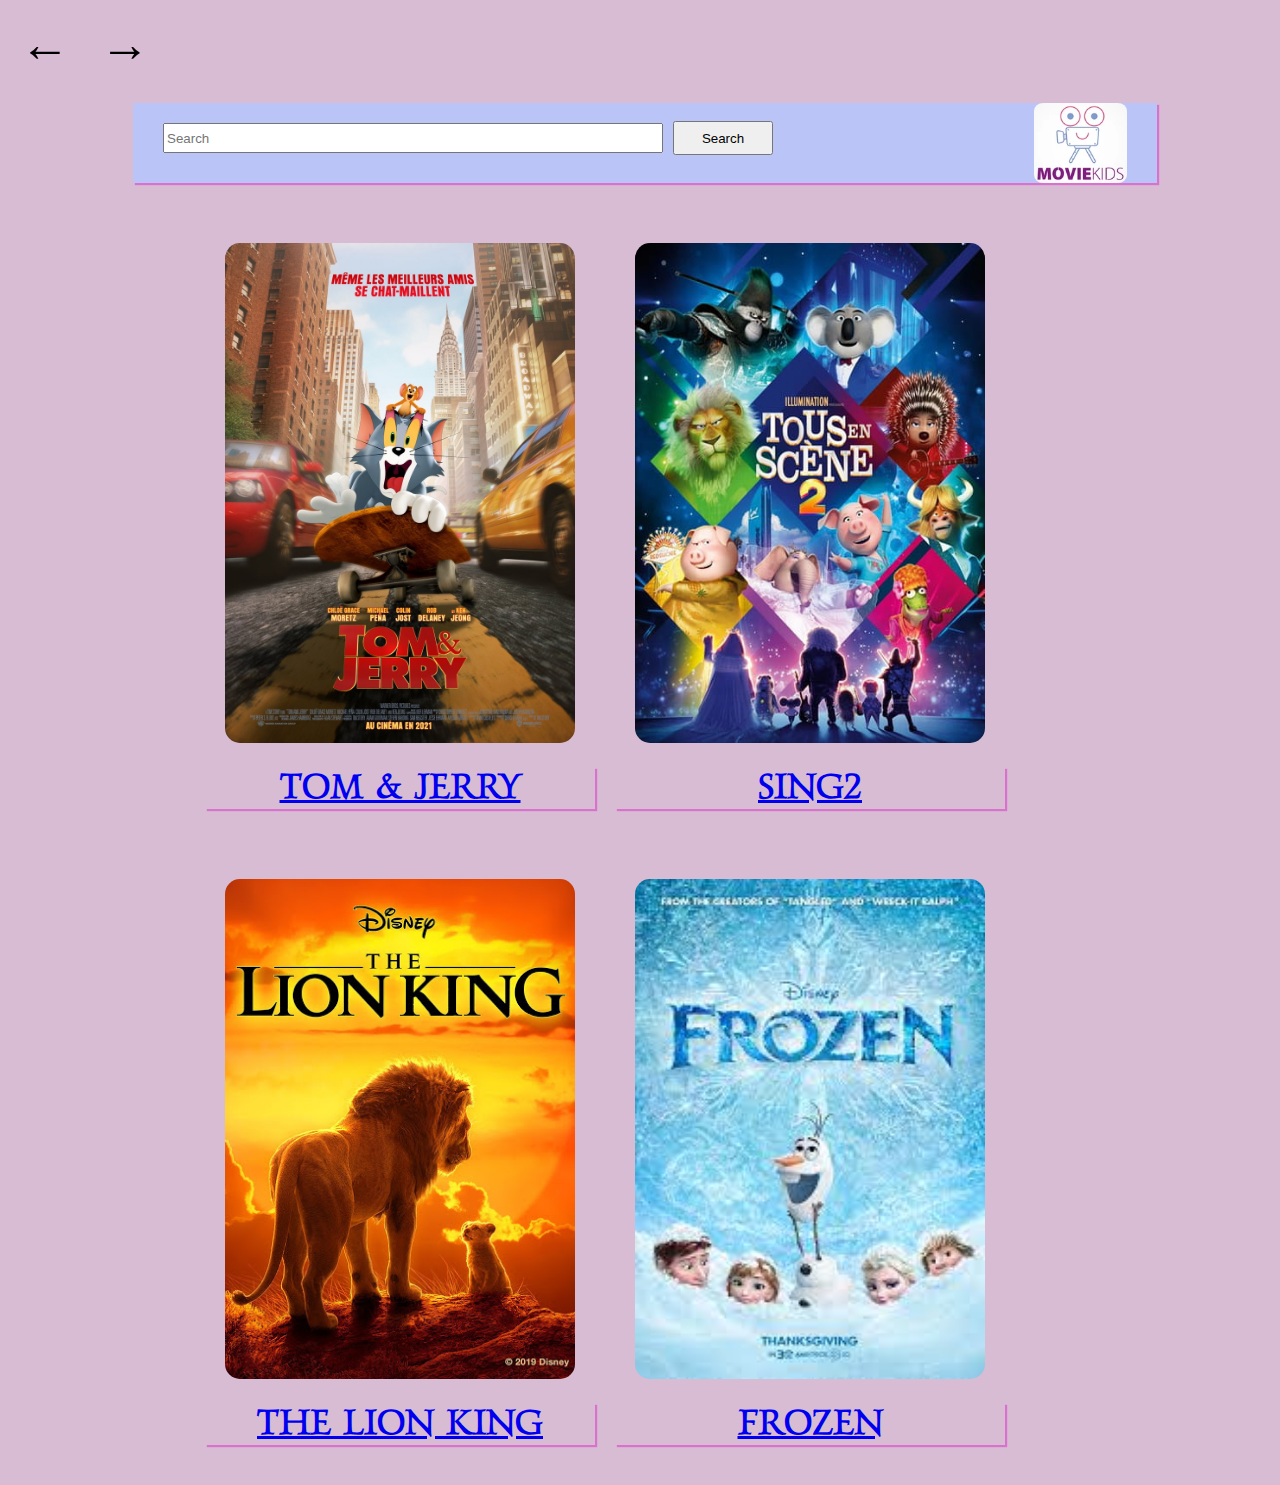
<file: kids movie/index.html>
<!DOCTYPE html>
<html>
<head>
	<meta name="author" content="Mouhab Mouhamed">
	<meta name="description" content="project to teach the the children html, css and javascript">
	<meta charset="utf-8">
	<meta name="viewport" content="width=device-width, initial-scale=1">
	<title>MovieKids</title>
	<link rel="stylesheet" type="text/css" href="styleSheet.css">
	<link rel="preconnect" href="https://fonts.googleapis.com">
    <link rel="preconnect" href="https://fonts.gstatic.com" crossorigin>
	<link href="https://fonts.googleapis.com/css2?family=Gideon+Roman&display=swap" rel="stylesheet">
	<link rel = "icon" type = "image/png" href = "images/title_logo.webp">
</head>
<body>
	<form class="back-forword">
        <p class="back" type="button" value="" onclick="history.back()">&#8592; </p>
        <p class="forward" type="button" value="" onclick="history.forward()">&#8594; </p>
    </form>
  <div id="searchBar">
  	<input class="search" type="search" placeholder="Search" aria-label="S2earch">
  	<button class="searchBtn" type="submit">Search</button>
  	<img id="logo_img" src="images/logo.png">
  </div>
  <section class="movies">

  	<div class="movie-line" >
  	  <a class="movie" href="secondpage.html">
			<img width="350px" height="500px" src="images/tomAndJerry.jpg">
			<center> Tom & jerry</center>
	   </a>

		<a class="movie" href="thirdpage.html">
			<img width="350px" height="500px" src="images/tousEnScene.jpg">
			<center> Sing2</center>
		</a>	
  	</div>

	<div class="movie-line" >
  	  <a class="movie" href="forthpage.html">
			<img width="350px" height="500px" src="images/lion_king.jpg">
			<center> the lion king</center>
		</a>

		<a class="movie" href="fifthpage.html">
			<img width="350px" height="500px" src="images/frozen.jpg">
			<center> Frozen</center>
		</a>
		
  	</div>  
  </section>
</body>
</html>
</file>
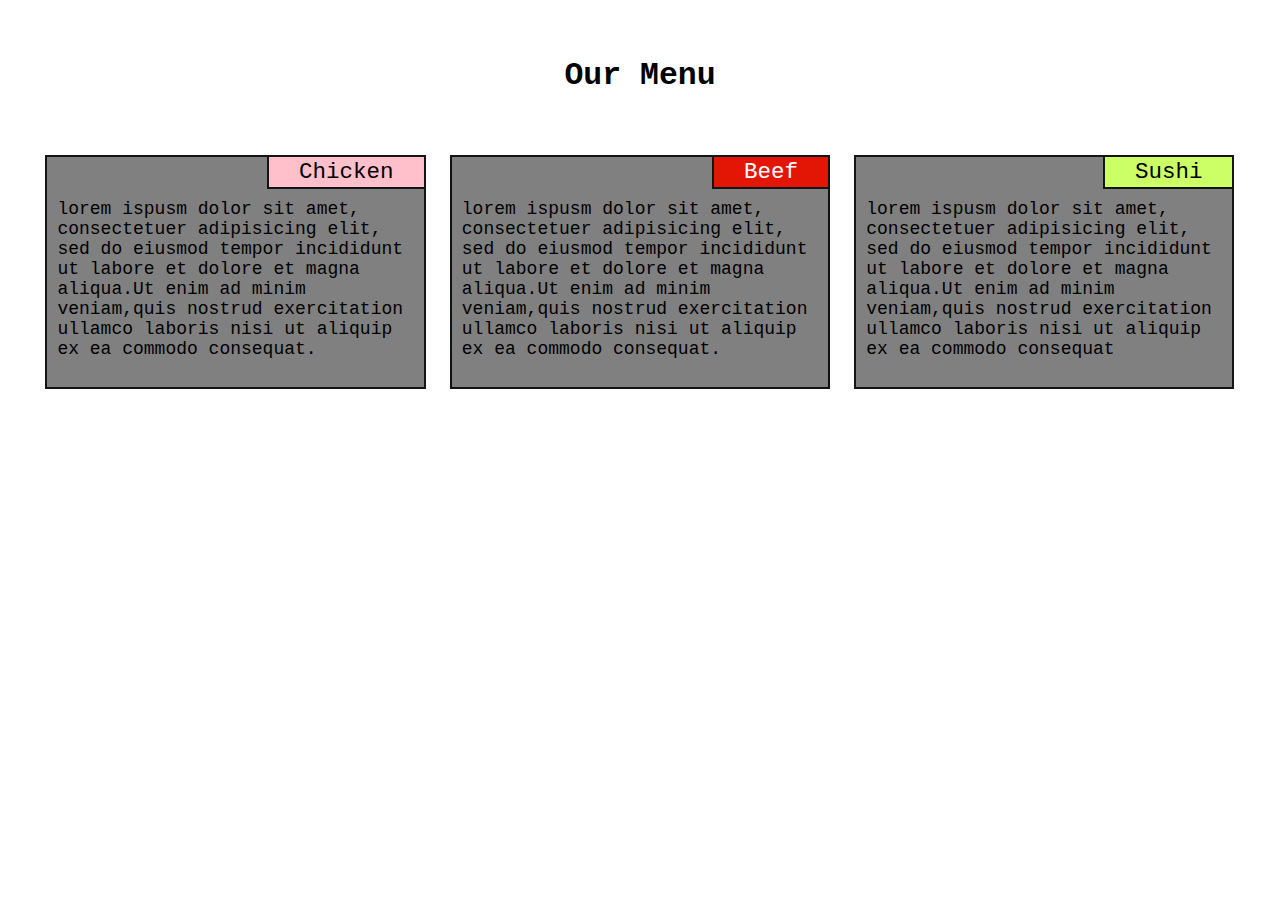
<file: module2-solution/index.html>
<!DOCTYPE html>
<html>
	<head>
		<meta charset="utf-8">
		<meta name="viewport" content="width=device-width, initial-scale=1">
		<title>Assignement solution for module 2 </title>
		<link rel="stylesheet" type="text/css" href="css/style.css" >
	</head>
	<body>
		<div id="heading">Our Menu</div>
		<div class="row">
			<section id="Chicken">
				<div>Chicken</div>
				<p>lorem ispusm dolor sit amet, consectetuer adipisicing elit, sed do eiusmod tempor incididunt ut labore et dolore et magna aliqua.Ut enim ad minim veniam,quis nostrud exercitation ullamco laboris nisi ut aliquip ex ea commodo consequat.</p> 
			</section>
			<section id="Beef">
				<div>Beef</div>
				<p>lorem ispusm dolor sit amet, consectetuer adipisicing elit, sed do eiusmod tempor incididunt ut labore et dolore et magna aliqua.Ut enim ad minim veniam,quis nostrud exercitation ullamco laboris nisi ut aliquip ex ea commodo consequat.</p> 
			</section>
			<section id="Sushi">
				<div>Sushi</div>
				<p>lorem ispusm dolor sit amet, consectetuer adipisicing elit, sed do eiusmod tempor incididunt ut labore et dolore et magna aliqua.Ut enim ad minim veniam,quis nostrud exercitation ullamco laboris nisi ut aliquip ex ea commodo consequat</p> 
			</section>
			
	
		</div>
	</body>
</html>
</file>
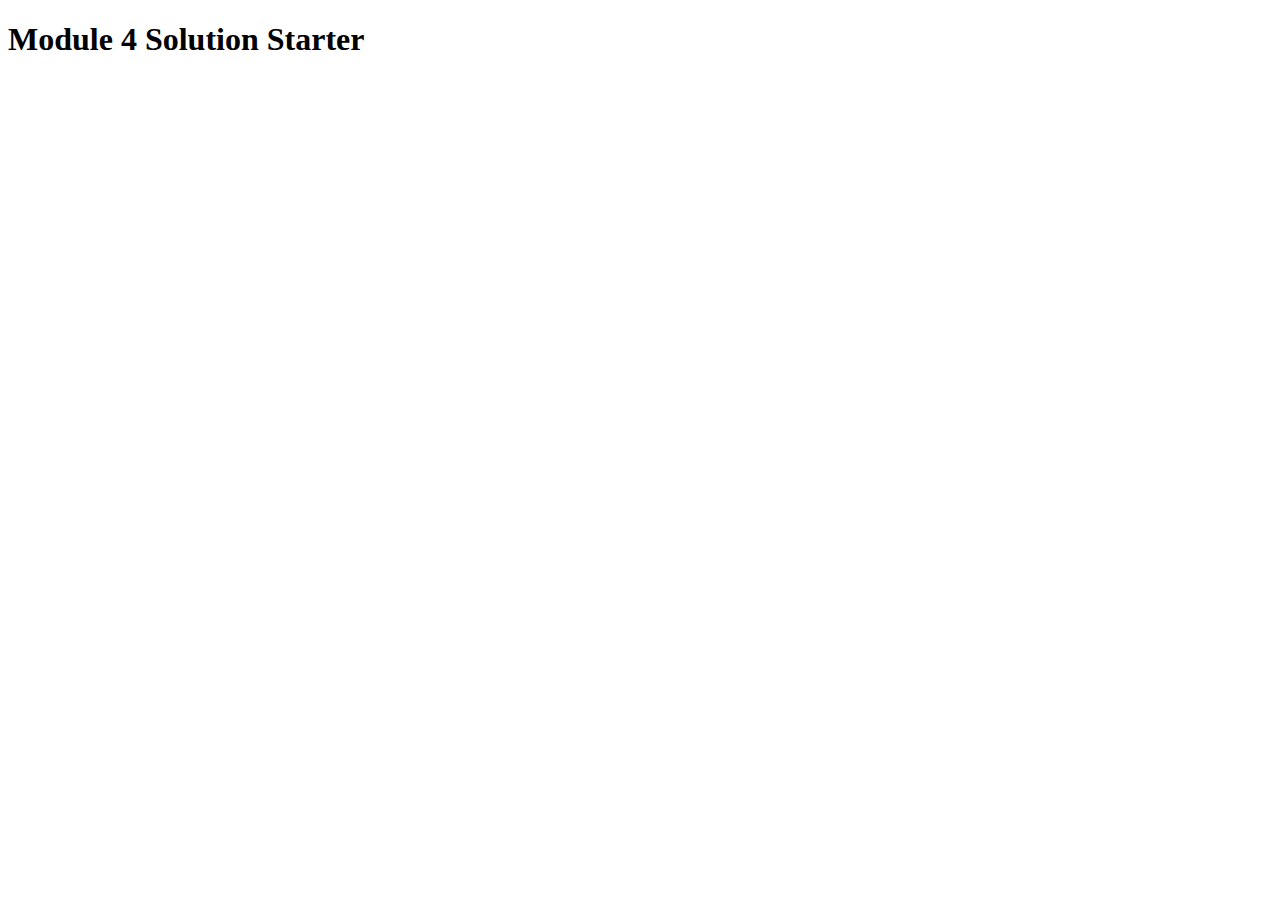
<file: module4-solution/index.html>
<!DOCTYPE html>
<html>
<head>
  <meta charset="utf-8">
  <title>Module 4 Solution Starter</title>
  <script>
    var names = []; // DO NOT REMOVE
  </script>
  <script src="SpeakHello.js"></script>
  <script src="SpeakGoodBye.js"></script>
  <script src="script.js"></script>
</head>
<body>
  <h1>Module 4 Solution Starter</h1>
</body>
</html>
</file>
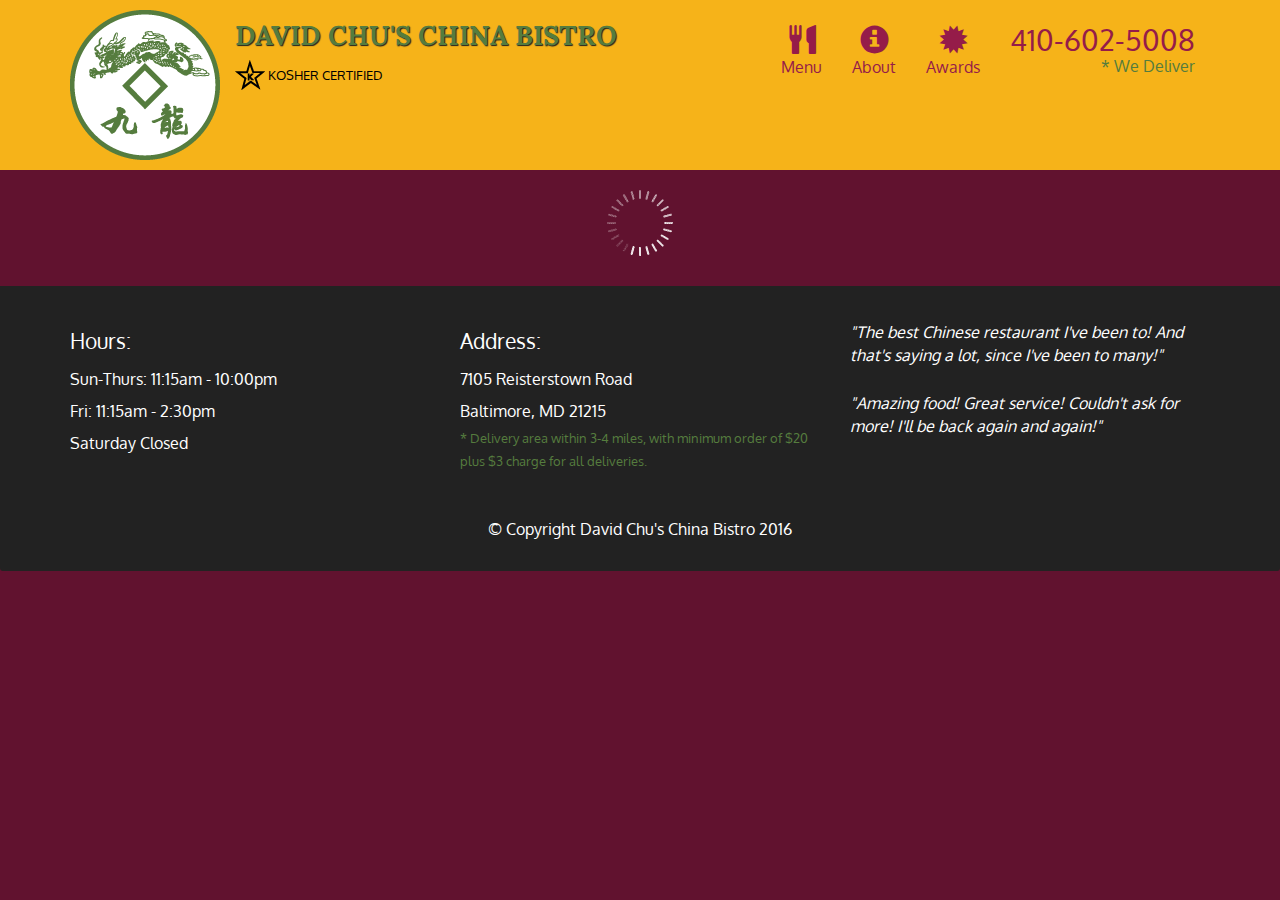
<file: module5-solution/index.html>
<!doctype html>
<html lang="en">
  <head>
    <meta charset="utf-8">
    <meta http-equiv="X-UA-Compatible" content="IE=edge">
    <meta name="viewport" content="width=device-width, initial-scale=1">
    <title>David Chu's China Bistro</title>
    <link rel="stylesheet" href="css/bootstrap.min.css">
    <link rel="stylesheet" href="css/styles.css">
    <link href='https://fonts.googleapis.com/css?family=Oxygen:400,300,700' rel='stylesheet' type='text/css'>
    <link href='https://fonts.googleapis.com/css?family=Lora' rel='stylesheet' type='text/css'>
  </head>
<body>
  <header>
    <nav id="header-nav" class="navbar navbar-default">
      <div class="container">
        <div class="navbar-header">
          <a href="index.html" class="pull-left visible-md visible-lg">
            <div id="logo-img" alt="Logo image"></div>
          </a>

          <div class="navbar-brand">
            <a href="index.html"><h1>David Chu's China Bistro</h1></a>
            <p>
              <img src="images/star-k-logo.png" alt="Kosher certification">
              <span>Kosher Certified</span>
            </p>
          </div>

          <button id="navbarToggle" type="button" class="navbar-toggle collapsed" data-toggle="collapse" data-target="#collapsable-nav" aria-expanded="false">
            <span class="sr-only">Toggle navigation</span>
            <span class="icon-bar"></span>
            <span class="icon-bar"></span>
            <span class="icon-bar"></span>
          </button>
        </div>
        
        <div id="collapsable-nav" class="collapse navbar-collapse">
           <ul id="nav-list" class="nav navbar-nav navbar-right">
            <li id="navHomeButton" class="visible-xs active">
              <a href="index.html">
                <span class="glyphicon glyphicon-home"></span> Home</a>
            </li>
            <li id="navMenuButton">
              <a href="#" onclick="$dc.loadMenuCategories();">
                <span class="glyphicon glyphicon-cutlery"></span><br class="hidden-xs"> Menu</a>
            </li>
            <li>
              <a href="#">
                <span class="glyphicon glyphicon-info-sign"></span><br class="hidden-xs"> About</a>
            </li>
            <li>
              <a href="#">
                <span class="glyphicon glyphicon-certificate"></span><br class="hidden-xs"> Awards</a>
            </li>
            <li id="phone" class="hidden-xs">
              <a href="tel:410-602-5008">
                <span>410-602-5008</span></a><div>* We Deliver</div>
            </li>
          </ul><!-- #nav-list -->
        </div><!-- .collapse .navbar-collapse -->
      </div><!-- .container -->
    </nav><!-- #header-nav -->
  </header>

  <div id="call-btn" class="visible-xs">
    <a class="btn" href="tel:410-602-5008">
    <span class="glyphicon glyphicon-earphone"></span>
    410-602-5008
    </a>
  </div>
  <div id="xs-deliver" class="text-center visible-xs">* We Deliver</div>

  <div id="main-content" class="container"></div>

  <footer class="panel-footer">
    <div class="container">
      <div class="row">
        <section id="hours" class="col-sm-4">
          <span>Hours:</span><br>
          Sun-Thurs: 11:15am - 10:00pm<br>
          Fri: 11:15am - 2:30pm<br>
          Saturday Closed
          <hr class="visible-xs">
        </section>
        <section id="address" class="col-sm-4">
          <span>Address:</span><br>
          7105 Reisterstown Road<br>
          Baltimore, MD 21215
          <p>* Delivery area within 3-4 miles, with minimum order of $20 plus $3 charge for all deliveries.</p>
          <hr class="visible-xs">
        </section>
        <section id="testimonials" class="col-sm-4">
          <p>"The best Chinese restaurant I've been to! And that's saying a lot, since I've been to many!"</p>
          <p>"Amazing food! Great service! Couldn't ask for more! I'll be back again and again!"</p>
        </section>
      </div>
      <div class="text-center">&copy; Copyright David Chu's China Bistro 2016</div>
    </div>
  </footer>

  <!-- jQuery (Bootstrap JS plugins depend on it) -->
  <script src="js/jquery-2.1.4.min.js"></script>
  <script src="js/bootstrap.min.js"></script>
  <script src="js/ajax-utils.js"></script>
  <script src="js/script.js"></script>
</body>
</html>
</file>
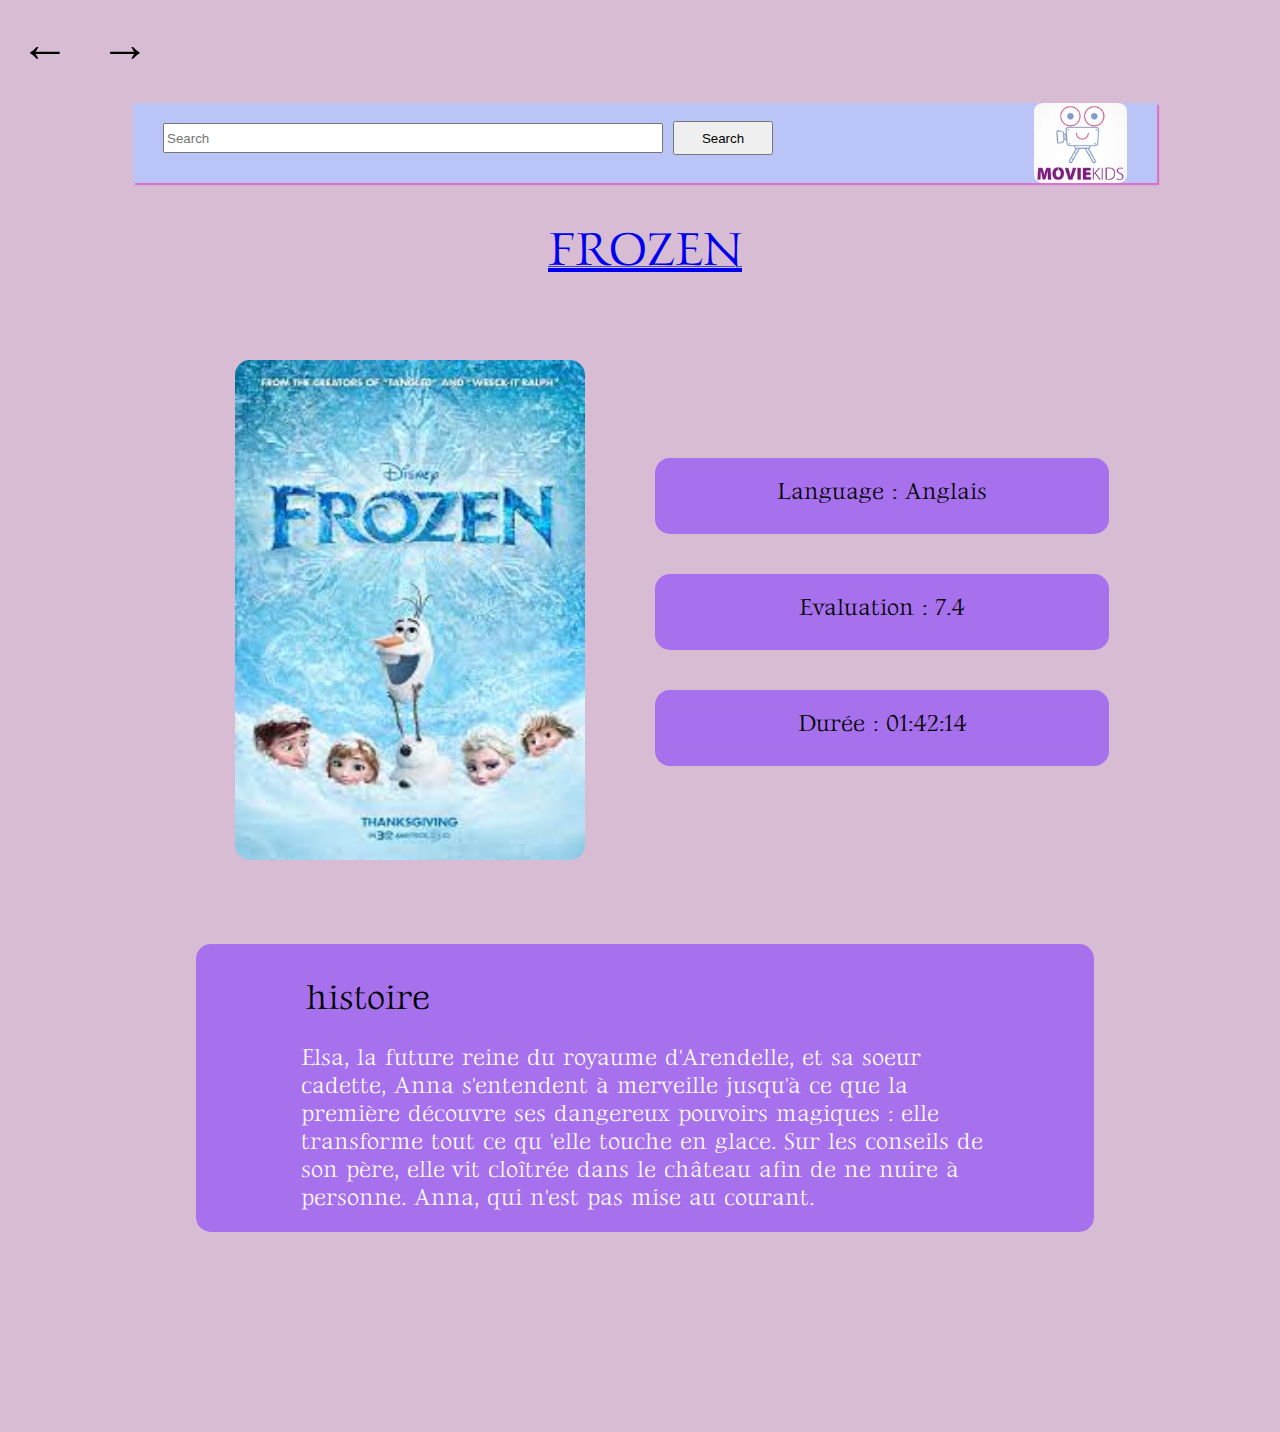
<file: kids movie/fifthpage.html>
<!DOCTYPE html>
<html>
<head>
    <meta name="author" content="Mouhab Mouhamed">
    <meta name="description" content="project to teach the the children html, css and javascript">
	<meta charset="utf-8">
	<meta name="viewport" content="width=device-width, initial-scale=1">
	<title>MovieKids</title>
	<link rel="stylesheet" type="text/css" href="styleSheet.css">
    <link rel="preconnect" href="https://fonts.googleapis.com">
<link rel="preconnect" href="https://fonts.gstatic.com" crossorigin>
<link href="https://fonts.googleapis.com/css2?family=Gideon+Roman&display=swap" rel="stylesheet">
<link rel = "icon" type = "image/png" href = "images/title_logo.webp">
</head>
<body>
    <form class="back-forword">
        <p class="back" type="button" value="" onclick="history.back()">&#8592; </p>
        <p class="forward" type="button" value="" onclick="history.forward()">&#8594; </p>
    </form>
    <div id="searchBar">
        <input class="search" type="search" placeholder="Search" aria-label="S2earch">
        <button class="searchBtn" type="submit">Search</button>
        <img id="logo_img" src="images/logo.png">
    </div>

    <center class="title"><a href="https://fool.egybest.golf/movie/frozen-2013/?ref=search-p1" target="_blank">frozen</a> </center>
    <div class="movie-infs" >
  	  <a class="movie" href="https://fool.egybest.golf/movie/frozen-2013/?ref=search-p1" target="_blank">
			<img width="350px" height="500px" src="images/frozen.jpg">
	  </a>	
	
     <ul class="infs">
         <li class="inf">
             Language : Anglais
         </li>
         <li class="inf">
             Evaluation : 7.4
         </li>
         <li class="inf">
             Durée : 01:42:14 
         </li>
     </ul>
		
  	</div>
      <div class="discription">
          <h1>histoire</h1>
          <p>Elsa, la future reine du royaume d'Arendelle, et sa soeur cadette, Anna s'entendent à merveille 
              jusqu'à ce que la première découvre ses dangereux pouvoirs magiques : elle transforme tout ce qu
              'elle touche en glace. Sur les conseils de son père, elle vit cloîtrée dans le château afin de ne 
              nuire à personne. Anna, qui n'est pas mise au courant.</p>
      </div>  
</body>
</html>
</file>
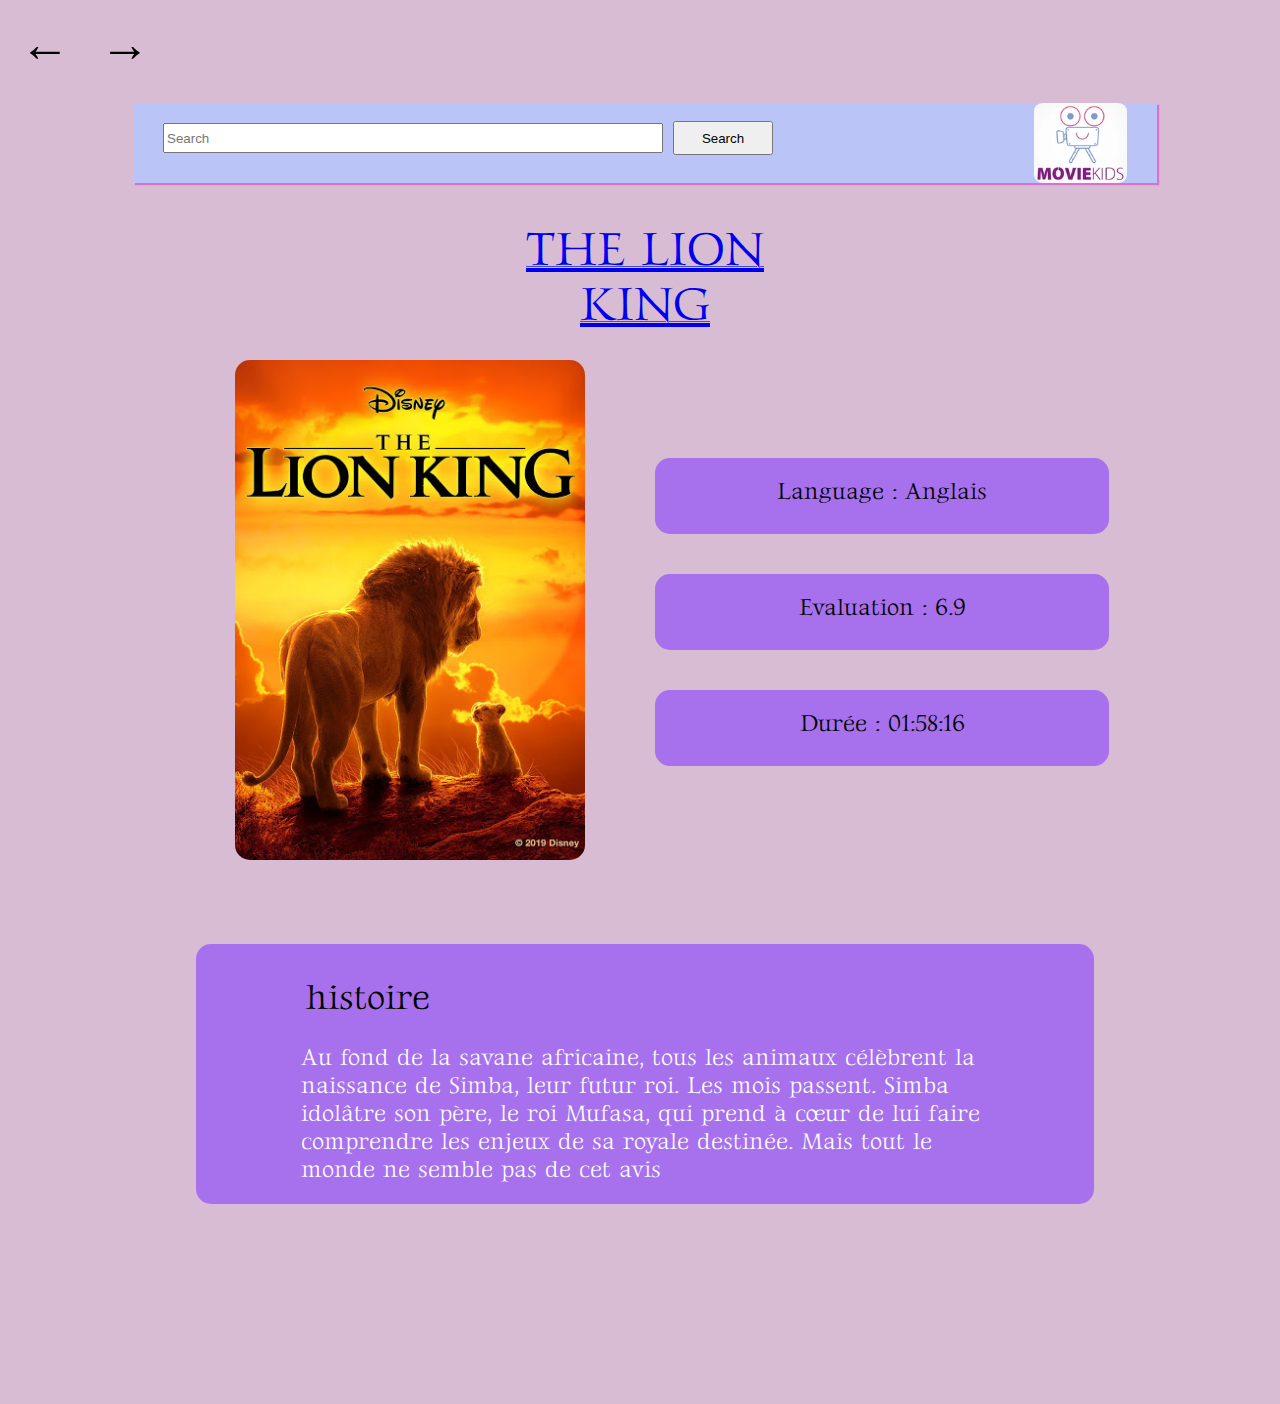
<file: kids movie/forthpage.html>
<!DOCTYPE html>
<html>
<head>
    <meta name="author" content="Mouhab Mouhamed">
    <meta name="description" content="project to teach the the children html, css and javascript">
	<meta charset="utf-8">
	<meta name="viewport" content="width=device-width, initial-scale=1">
	<title>MovieKids</title>
	<link rel="stylesheet" type="text/css" href="styleSheet.css">
    <link rel="preconnect" href="https://fonts.googleapis.com">
<link rel="preconnect" href="https://fonts.gstatic.com" crossorigin>
<link href="https://fonts.googleapis.com/css2?family=Gideon+Roman&display=swap" rel="stylesheet">
<link rel = "icon" type = "image/png" href = "images/title_logo.webp">
</head>
<body>
    <form class="back-forword">
        <p class="back" type="button" value="" onclick="history.back()">&#8592; </p>
        <p class="forward" type="button" value="" onclick="history.forward()">&#8594; </p>
    </form>
    <div id="searchBar">
        <input class="search" type="search" placeholder="Search" aria-label="S2earch">
        <button class="searchBtn" type="submit">Search</button>
        <img id="logo_img" src="images/logo.png">
    </div>

    <center class="title"><a href="https://fool.egybest.golf/movie/the-lion-king-2019/" target="_blank">the lion king</a> </center>
    <div class="movie-infs" >
  	  <a class="movie" href="https://fool.egybest.golf/movie/the-lion-king-2019/" target="_blank">
			<img width="350px" height="500px" src="images/lion_king.jpg">
	  </a>	
	
     <ul class="infs">
         <li class="inf">
             Language : Anglais
         </li>
         <li class="inf">
             Evaluation : 6.9
         </li>
         <li class="inf">
             Durée : 01:58:16 
         </li>
     </ul>
		
  	</div>
      <div class="discription">
          <h1>histoire</h1>
          <p>Au fond de la savane africaine, tous les animaux célèbrent la naissance
               de Simba, leur futur roi. Les mois passent. Simba idolâtre son père, 
               le roi Mufasa, qui prend à cœur de lui faire comprendre les enjeux de
                sa royale destinée. Mais tout le monde ne semble pas de cet avis</p>
      </div>  
</body>
</html>
</file>
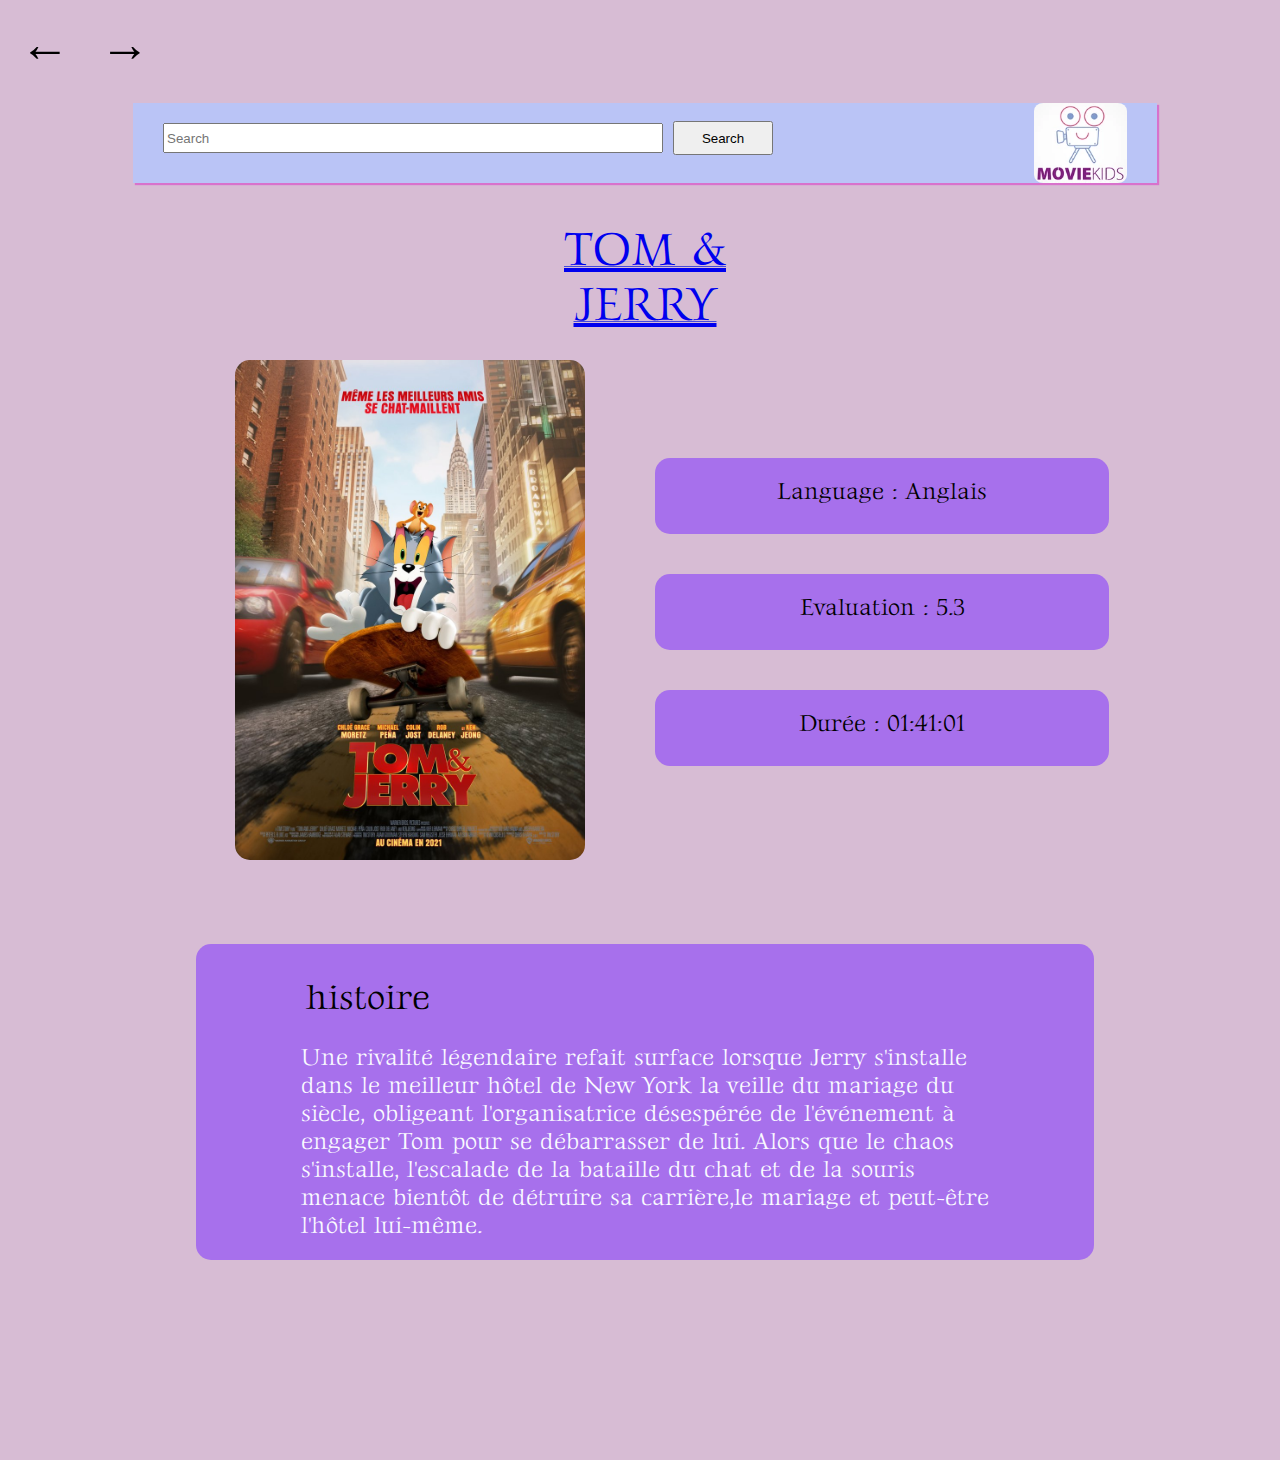
<file: kids movie/secondpage.html>
<!DOCTYPE html>
<html>
<head>
    <meta name="author" content="Mouhab Mouhamed">
    <meta name="description" content="project to teach the the children html, css and javascript">
	<meta charset="utf-8">
	<meta name="viewport" content="width=device-width, initial-scale=1">
	<title>MovieKids</title>
	<link rel="stylesheet" type="text/css" href="styleSheet.css">
    <link rel="preconnect" href="https://fonts.googleapis.com">
<link rel="preconnect" href="https://fonts.gstatic.com" crossorigin>
<link href="https://fonts.googleapis.com/css2?family=Gideon+Roman&display=swap" rel="stylesheet">
<link rel = "icon" type = "image/png" href = "images/title_logo.webp">
</head>
<body>
    <form class="back-forword">
        <p class="back" type="button" value="" onclick="history.back()">&#8592; </p>
        <p class="forward" type="button" value="" onclick="history.forward()">&#8594; </p>
    </form>
    <div id="searchBar">
        <input class="search" type="search" placeholder="Search" aria-label="S2earch">
        <button class="searchBtn" type="submit">Search</button>
        <img id="logo_img" src="images/logo.png">
    </div>

    <center class="title"><a href="https://fool.egybest.golf/movie/tom-and-jerry-2021/" target="_blank">Tom & jerry</a> </center>
    <div class="movie-infs" >
  	  <a class="movie" href="https://fool.egybest.golf/movie/tom-and-jerry-2021/" target="_blank">
			<img width="350px" height="500px" src="images/tomAndJerry.jpg">
	  </a>	
	
     <ul class="infs">
         <li class="inf">
             Language : Anglais
         </li>
         <li class="inf">
             Evaluation : 5.3
         </li>
         <li class="inf">
             Durée : 01:41:01 
         </li>
     </ul>
		
  	</div>
      <div class="discription">
          <h1>histoire</h1>
          <p>Une rivalité légendaire refait surface lorsque Jerry s'installe
            dans le meilleur hôtel de New York la veille du mariage du siècle, 
           obligeant l'organisatrice désespérée de l'événement à engager Tom 
           pour se débarrasser de lui. Alors que le chaos s'installe, l'escalade
            de la bataille du chat et de la souris menace bientôt de détruire sa
            carrière,le mariage et peut-être l'hôtel lui-même.</p>
      </div>  
</body>
</html>
</file>
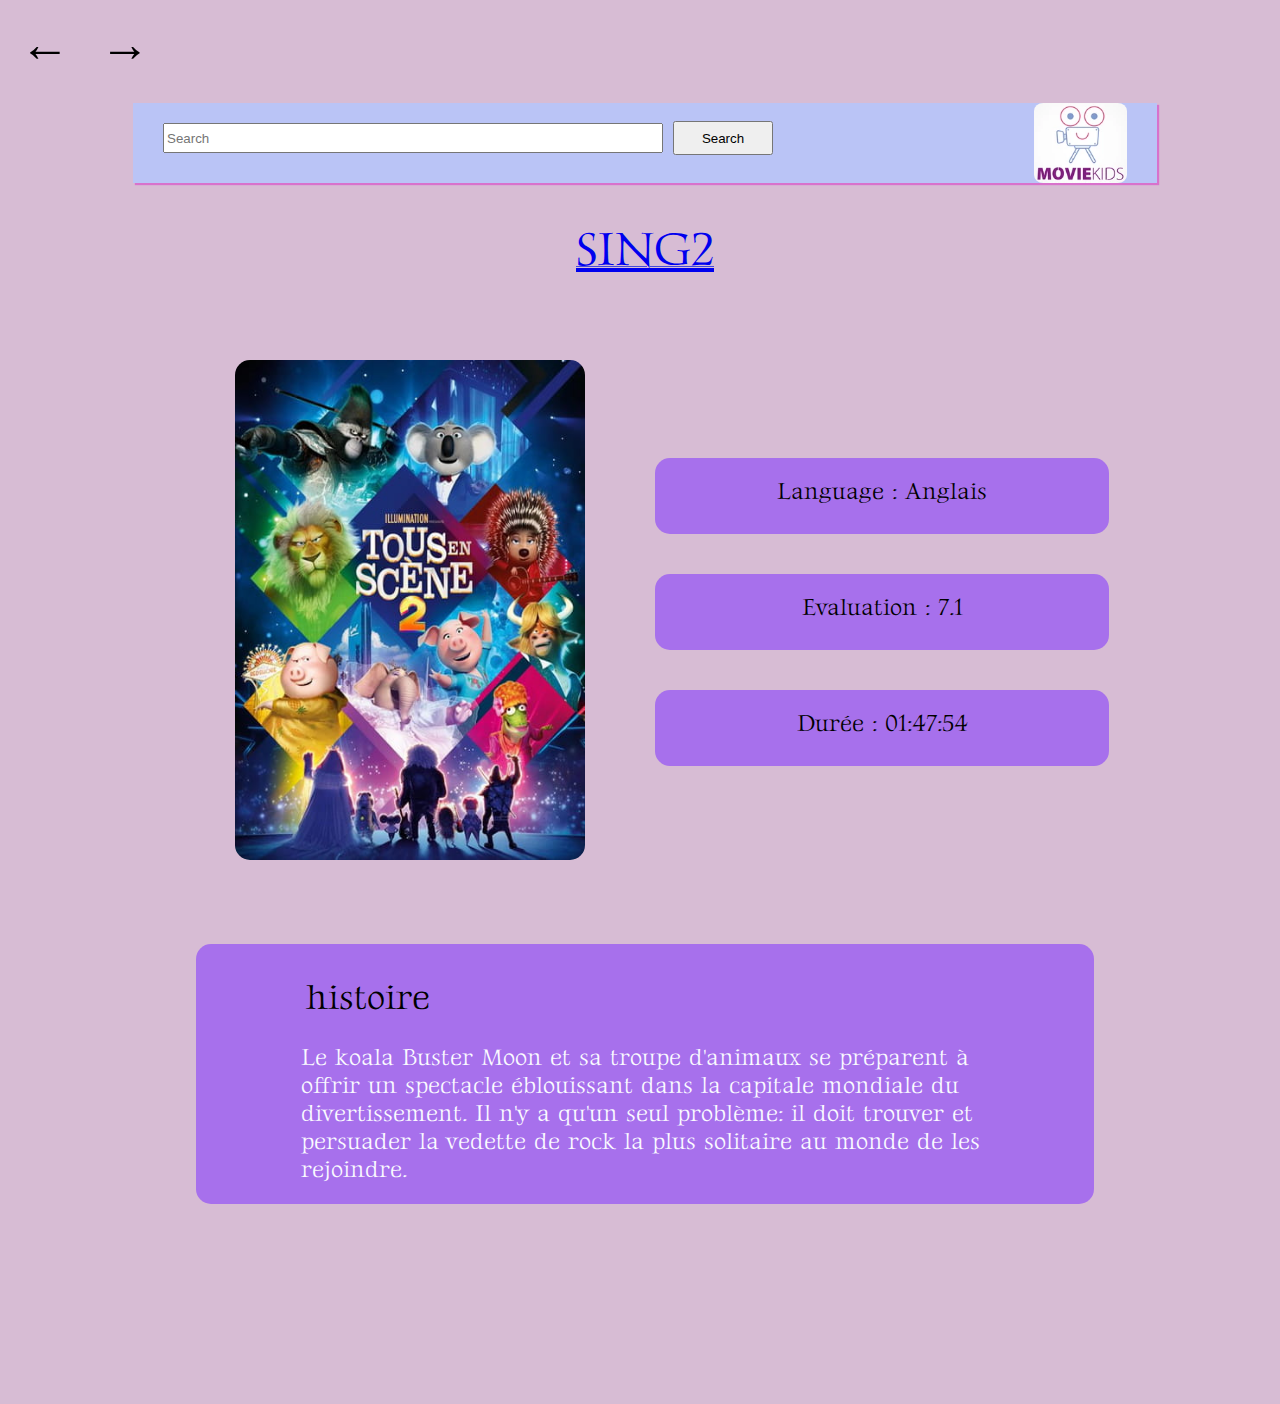
<file: kids movie/thirdpage.html>
<!DOCTYPE html>
<html>
<head>
    <meta name="author" content="Mouhab Mouhamed">
    <meta name="description" content="project to teach the the children html, css and javascript">
	<meta charset="utf-8">
	<meta name="viewport" content="width=device-width, initial-scale=1">
	<title>MovieKids</title>
	<link rel="stylesheet" type="text/css" href="styleSheet.css">
    <link rel="preconnect" href="https://fonts.googleapis.com">
<link rel="preconnect" href="https://fonts.gstatic.com" crossorigin>
<link href="https://fonts.googleapis.com/css2?family=Gideon+Roman&display=swap" rel="stylesheet">
<link rel = "icon" type = "image/png" href = "images/title_logo.webp">
</head>
<body>
    <form class="back-forword">
        <p class="back" type="button" value="" onclick="history.back()">&#8592; </p>
        <p class="forward" type="button" value="" onclick="history.forward()">&#8594; </p>
    </form>
    <div id="searchBar">
        <input class="search" type="search" placeholder="Search" aria-label="S2earch">
        <button class="searchBtn" type="submit">Search</button>
        <img id="logo_img" src="images/logo.png">
    </div>

    <center class="title"><a href="https://fool.egybest.golf/movie/sing-2016/?ref=search-p1" target="_blank">Sing2</a> </center>
    <div class="movie-infs" >
  	  <a class="movie" href="https://fool.egybest.golf/movie/sing-2016/?ref=search-p1" target="_blank">
			<img width="350px" height="500px" src="images/tousEnScene.jpg">
	  </a>	
	
     <ul class="infs">
         <li class="inf">
             Language : Anglais
         </li>
         <li class="inf">
             Evaluation : 7.1
         </li>
         <li class="inf">
             Durée : 01:47:54
         </li>
     </ul>
		
  	</div>
      <div class="discription">
          <h1>histoire</h1>
          <p>
            Le koala Buster Moon et sa troupe d'animaux se préparent
            à offrir un spectacle éblouissant dans la capitale mondiale
            du divertissement. Il n'y a qu'un seul problème: il doit trouver
            et persuader la vedette de rock la plus solitaire au monde de 
            les rejoindre.</p>
      </div>  
</body>
</html>
</file>
<file: kids movie/styleSheet.css>
html{
	
}
body{
	position: absolute;
	margin: 5px;
	width: 100%;
	background-color:#D7BCD4;
}
#searchBar{
	position: relative;
	margin: 20px auto 10px;
    width: 80%;
    height: 80px;
    display: flex;
    background-color:#BAC4F6;
	box-shadow:2px 2px 1px #d872cc;

}
.search{
	margin-top: 20px;
	margin-left: 30px;
	width: 500px;
    height: 30px;
}
.searchBtn{
	width: 100px;
    height: 34px;
    margin-top: 18px; ;
    margin-left: 10px;
}
#logo_img{
	position: absolute;
	right: 30px;
	height: 100%;
	border-radius: 10%;
}
/*///////////////////////////*/



.movies{
	
	
	position: relative;
	width:900px;
	margin:30px auto;
	
}
.movie-line{
	position: relative;
	box-sizing: border-box;
	display: flex;
	width: 100%;
	margin-top: 30px;
}

.movie-line center{
	font-family: 'Gideon Roman', cursive;
    font-style: normal;
    font-weight: bold;
    font-size: 36px;
    line-height: 42px;
    text-transform:uppercase;
	box-shadow:2px 2px 1px #d872cc;
   

}
.movie{
	display: inline-block;
	margin: 10px;
	
}

.movie img{
	margin: 20px;
	border-radius: 15px;
}
.movie img:hover{
	box-shadow: 5px 5px 10px #202020 ;
}


/*///////////////movie page////////////*/
.back-forword{
	display: flex;
}
.back,.forward{

     font-size: 50px;
	margin: 10px 15px;
	
}
.back:hover,.forward:hover{
	font-size: 50px;
	margin: 10px 15px;
	color: #204180;
	
}

.title{
   text-decoration-thickness :1px;
	margin: 40px auto;
	width: 304px;
    height: 57px;
	font-family: 'Gideon Roman', cursive;
    font-style: normal;
    font-weight: normal;
    font-size: 48px;
    line-height: 55px;
    text-decoration-line: underline;
	color: #454BDC;
	text-align: center;
	text-transform: uppercase;
}


.movie-infs{
	display: flex;
	padding: 0 200px;
	margin:50px auto ;
}
.movie-infs img{
	width: 350px;
    height: 500px;
	border-radius: 15px;
}

.infs{
	display: block;
	text-decoration-style: none;
	margin: auto;
	
}

.inf{
	box-sizing: border-box;
	width: 454px;
    height: 76px;
	background: #A770EC;
	margin: 40px auto;
	list-style: none;
	text-align: center;
	padding: 20px;
	font-family: 'Gideon Roman', cursive;
 	font-style: normal;
	font-weight: normal;
	font-size: 24px;
	line-height: 28px;
	border-radius: 15px;

/* identical to box height */

	color: #000000;
}
.discription{
	background: #A770EC;
	margin: auto;
	padding: 10px;
	width: 878px;
    height: auto;
	margin-bottom:200px ;
	border-radius: 15px;
	
}

.movie-infs img:hover, .discription:hover,  .inf:hover {
	box-shadow: 5px 5px 10px #202020 ;
} 

.discription p{
	width: 688px;
    height: auto;
	margin: 10px auto;
	font-family: 'Gideon Roman', cursive;
	font-style: normal;
	font-weight: normal;
	font-size: 24px;
	line-height: 28px;
	
	color: #FAFAFF;
	
	
	

}
.discription h1{
	margin-left:100px ;
	font-family: 'Gideon Roman', cursive;
	font-style: normal;
	font-weight: normal;
	font-size: 36px;
	line-height: 42px;
	
	/* identical to box height */
	
	color: #000000;
}
</file>
<file: module2-solution/css/style.css>
* {
   box-sizing: border-box;

   font-size: 18px;
   font-family: "Lucida Console", "Courier New";}

body{
	position: absolute;
}

#heading{
  font-size: 1.75em;
  font-weight: bold;
  text-align: center;
  font-weight: bold;
  margin-top:50px ;
  margin-bottom: 50px;
}

.row{
  position: relative;
  margin: 2%;
}

section > div{
  font-size: 1.25em;
}

#Chicken,#Beef,#Sushi{
  background-color: grey;
  box-sizing: border-box;
    margin: 1%;
    border: solid;
    border-width: 2px;
    border-color: rgb(20, 20, 20);

  float: left;
 }

#Chicken>div,#Beef>div,#Sushi>div{
  float: right;
  border: solid;
    border-width: 0px 0px 2px 2px;
    border-color: rgb(20, 20, 20);
    padding: 2px 30px; 
    clear: left;
}
#Chicken>p,#Beef>p,#Sushi>p{
  clear: both;
  padding: 10px;

}


#Chicken>div{
  background-color: pink;
}

#Beef>div{
  color: white;
background-color: rgb(227, 22, 6);
}

#Sushi>div{
  background-color: #ccff66;
}

/********** Desktop **********/
@media (min-width: 902px){
  #Chicken,#Beef,#Sushi{
    width: 31.33%;

}
}
/********tablet*******/
@media (max-width : 901px) and (min-width: 768px){

   #Chicken,#Beef{
    width: 48%;

}
#Sushi{
  width: 98%;
}
}
</file>
<file: module5-solution/css/styles.css>
body {
  font-size: 16px;
  color: #fff;
  background-color: #61122f;
  font-family: 'Oxygen', sans-serif;
}

/** HEADER **/
#header-nav {
  background-color: #f6b319;
  border-radius: 0;
  border: 0;
}

#logo-img {
  background: url('../images/restaurant-logo_large.png') no-repeat;
  width: 150px;
  height: 150px;
  margin: 10px 15px 10px 0;
}

.navbar-brand {
  padding-top: 25px;
}
.navbar-brand h1 { /* Restaurant name */
  font-family: 'Lora', serif;
  color: #557c3e;
  font-size: 1.5em;
  text-transform: uppercase;
  font-weight: bold;
  text-shadow: 1px 1px 1px #222;
  margin-top: 0;
  margin-bottom: 0;
  line-height: .75;
}
.navbar-brand a:hover, .navbar-brand a:focus {
  text-decoration: none;
}
.navbar-brand p { /* Kosher cert */
  color: #000;
  text-transform: uppercase;
  font-size: .7em;
  margin-top: 15px;
}
.navbar-brand p span { /* Star-K */
  vertical-align: middle;
}

#nav-list {
  margin-top: 10px;
}
#nav-list a {
  color: #951C49;
  text-align: center;
}
#nav-list a:hover {
  background: #E7E7E7;
}
#nav-list a span {
  font-size: 1.8em;
}

#phone {
  margin-top: 5px;
}
#phone a { /* Phone number */
  text-align: right;
  padding-bottom: 0;
}
#phone div { /* We Deliver */
  color: #557c3e;
  text-align: right;
  padding-right: 15px;
}

.navbar-header button.navbar-toggle, .navbar-header .icon-bar {
  border: 1px solid #61122f;
}
.navbar-header button.navbar-toggle {
  clear: both;
  margin-top: -30px;
}
/* END HEADER */

/* FOOTER */
.panel-footer {
  margin-top: 30px;
  padding-top: 35px;
  padding-bottom: 30px;
  background-color: #222;
  border-top: 0;
}
.panel-footer div.row {
  margin-bottom: 35px;
}
#hours, #address {
  line-height: 2;
}
#hours > span, #address > span {
  font-size: 1.3em;
}
#address p {
  color: #557c3e;
  font-size: .8em;
  line-height: 1.8;
}
#testimonials {
  font-style: italic;
}
#testimonials p:nth-child(2) {
  margin-top: 25px;
}
/* END FOOTER */



/* HOME PAGE */
.container .jumbotron {
  box-shadow: 0 0 50px #3F0C1F;
  border: 2px solid #3F0C1F;
}

#menu-tile, #specials-tile, #map-tile {
  height: 250px;
  width: 100%;
  margin-bottom: 15px;
  position: relative;
  border: 2px solid #3F0C1F;
  overflow: hidden;
}
#menu-tile:hover, #specials-tile:hover, #map-tile:hover {
  box-shadow: 0 1px 5px 1px #cccccc;
}
#menu-tile {
  background: url('../images/menu-tile.jpg') no-repeat;
  background-position: center;
}
#specials-tile {
  background: url('../images/specials-tile.jpg') no-repeat;
  background-position: center;
}
#menu-tile span, #specials-tile span, #map-tile span {
  position: absolute;
  bottom: 0;
  right: 0;
  width: 100%;
  text-align: center;
  font-size: 1.6em;
  text-transform: uppercase;
  background-color: #000;
  color: #fff;
  opacity: .8;
}
/* END HOME PAGE */

/* MENU CATEGORIES PAGE */
.category-tile { 
  position: relative;
  border: 2px solid #3F0C1F;
  overflow: hidden;
  width: 200px;
  height: 200px;
  margin: 0 auto 15px;
}
.category-tile span {
  position: absolute;
  bottom: 0;
  right: 0;
  width: 100%;
  text-align: center;
  font-size: 1.2em;
  text-transform: uppercase;
  background-color: #000;
  color: #fff;
  opacity: .8;
}
.category-tile:hover {
  box-shadow: 0 1px 5px 1px #cccccc;
}

#menu-categories-title + div {
  margin-bottom: 50px;
}
/* END MENU CATEGORIES PAGE */

/* SINGLE CATEGORY PAGE */
.menu-item-tile {
  margin-bottom: 25px;
}
.menu-item-tile hr {
  width: 80%;
}
.menu-item-tile .menu-item-price {
  font-size: 1.1em;
  text-align: right;
  margin-top: -15px;
  margin-right: -15px;
}
.menu-item-tile .menu-item-price span {
  font-size: .6em;
}
.menu-item-photo {
  position: relative;
  border: 2px solid #3F0C1F; 
  overflow: hidden;
  padding: 0;
  margin-right: -15px;
  margin-left: auto;
  margin-bottom: 20px;
  max-width: 250px;
}
.menu-item-photo div {
  position: absolute;
  bottom: 0;
  right: 0;
  width: 80px;
  background-color: #557c3e;
  text-align: center;
}
.menu-item-description {
  padding-right: 30px;
}
h3.menu-item-title {
  margin: 0 0 10px;
}
.menu-item-details {
  font-size: .9em;
  font-style: italic;
}
/* END SINGLE CATEGORY PAGE */


/********** Large devices only **********/
@media (min-width: 1200px) {
  .container .jumbotron {
    background: url('../images/jumbotron_1200.jpg') no-repeat;
    height: 675px;
  }
}

/********** Medium devices only **********/
@media (min-width: 992px) and (max-width: 1199px) {
  /* Header */
  #logo-img {
    background: url('../images/restaurant-logo_medium.png') no-repeat;
    width: 100px;
    height: 100px;
    margin: 5px 5px 5px 0;
  }
  /* End Header */

  /* Home Page */
  .container .jumbotron {
    background: url('../images/jumbotron_992.jpg') no-repeat;
    height: 558px;
  }
  /* End Home Page */
}

/********** Small devices only **********/
@media (min-width: 768px) and (max-width: 991px) {
  /* Home Page */
  .container .jumbotron {
    background: url('../images/jumbotron_768.jpg') no-repeat;
    height: 432px;
  }
  /* End Home Page */
}

/********** Extra small devices only **********/
@media (max-width: 767px) {
  /* Header */
  .navbar-brand {
    padding-top: 10px;
    height: 80px;
  }
  .navbar-brand h1 { /* Restaurant name */
    padding-top: 10px;
    font-size: 5vw; /* 1vw = 1% of viewport width */
  }
  .navbar-brand p { /* Kosher cert */
    font-size: .6em;
    margin-top: 12px;
  }
  .navbar-brand p img { /* Star-K */
    height: 20px;
  }

  #collapsable-nav a { /* Collapsed nav menu text */
    font-size: 1.2em;
  }
  #collapsable-nav a span { /* Collapsed nav menu glyph */
    font-size: 1em;
    margin-right: 5px;
  }

  #call-btn > a {
    font-size: 1.5em;
    display: block;
    margin: 0 20px;
    padding: 10px;
    border: 2px solid #fff;
    background-color: #f6b319;
    color: #951c49;
  }
  #xs-deliver {
    margin-top: 5px;
    font-size: .7em;
    letter-spacing: .1em;
    text-transform: uppercase;
  }
  /* End Header */

  /* Footer */
  .panel-footer section {
    margin-bottom: 30px;
    text-align: center;
  }
  .panel-footer section:nth-child(3) {
    margin-bottom: 0; /* margin already exists on the whole row */
  }
  .panel-footer section hr {
    width: 50%;
  }
  /* End Footer */

  /* Home Page */
  .container .jumbotron {
    margin-top: 30px;
    padding: 0;
  }
  #menu-tile, #specials-tile {
    width: 360px;
    margin: 0 auto 15px;
  }

  .menu-item-photo {
    margin-right: auto;
  }
  .menu-item-tile .menu-item-price {
    text-align: center;
  }
  .menu-item-description {
    text-align: center;;
  }
}


/********** Super extra small devices Only :-) (e.g., iPhone 4) **********/
@media (max-width: 479px) {
  /* Header */
  .navbar-brand h1 { /* Restaurant name */
    padding-top: 5px;
    font-size: 6vw;
  }
  /* End Header */
  
  /* Home page */
  #menu-tile, #specials-tile {
    width: 280px;
    margin: 0 auto 15px;
  }

  .col-xxs-12 {
    position: relative;
    min-height: 1px;
    padding-right: 15px;
    padding-left: 15px;
    float: left;
    width: 100%;
  }
}
</file>
